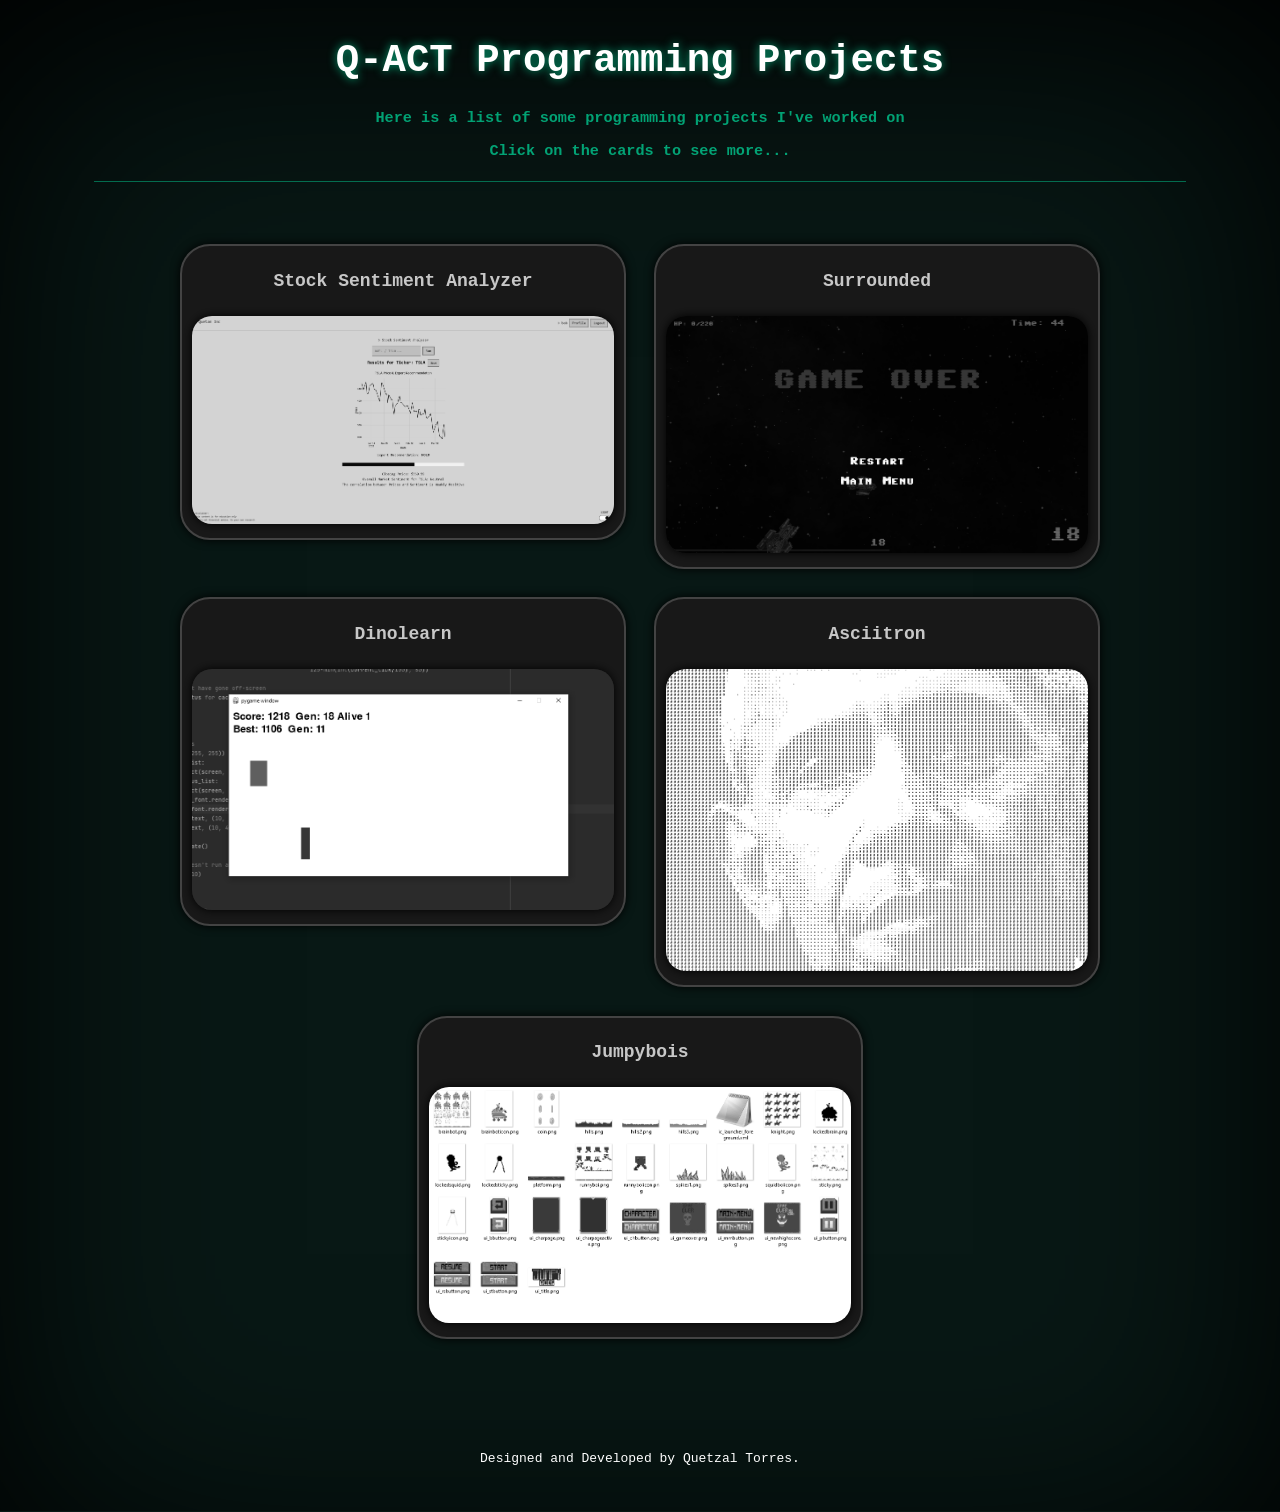
<file: index.html>
<!DOCTYPE html>
<html lang = "en">
    <head>
        <title>Q-ACT Programming Projects</title>
        <meta charset = "utf-8">
        <link rel="stylesheet" href="../css/index.css">
    </head>
    <body>
        <!--Header for index page-->
        <header style="--aorder: 1;">
            <h1>Q-ACT Programming Projects</h1>
            <div>
                <h3>Here is a list of some programming projects I've worked on</h3>
                <h3>Click on the cards to see more...</h3>               
            </div>
        </header>
        <!--Cards to navigate to different pages-->
        <section>
            <a href="pages/StockSentiment.html">
                <div class = "card" style = "--aorder: 2;">
                    <div class = "ctext">
                        <h2>Stock Sentiment Analyzer</h2></div>
                    <div class = "cardimg">
                        <img src="img/sst.png" width = "100%" alt="">
                    </div>
                </div>                
            </a>

            <a href="pages/Surrounded.html">
                <div class = "card" style = "--aorder: 3;">
                    <div class = "ctext">
                        <h2>Surrounded</h2></div>
                    <div class = "cardimg">
                        <img src="img/surrounded.png" width = "100%" alt="">
                    </div>
                </div>
            </a>
            
            <a href="pages/DinoLearn.html">
                <div class = "card" style = "--aorder: 4;">
                    <div class = "ctext">
                        <h2>Dinolearn</h2></div>
                    <div class = "cardimg">
                        <img src="img/dinolearn.png" width = "100%" alt="">
                    </div>
                </div>
            </a>
            
            <a href="pages/Asciitron.html">
                <div class = "card" style = "--aorder: 5;">
                    <div class = "ctext">
                        <h2>Asciitron</h2></div>
                    <div class = "cardimg">
                        <img src="img/ascii.png" width = "100%" alt="">
                    </div>
                </div>
            </a>
                
            <a href="pages/JumpyBois.html">
                <div class = "card" style = "--aorder: 6;">
                    <div class = "ctext">
                        <h2>Jumpybois</h2></div>
                    <div class = "cardimg">
                        <img src="img/jumpysprites.png" width = "100%" alt="">
                    </div>
                </div>
            </a>
        </section>
        <footer>
            <p>Designed and Developed by Quetzal Torres.</p>
        </footer>
    </body>
</html>
</file>
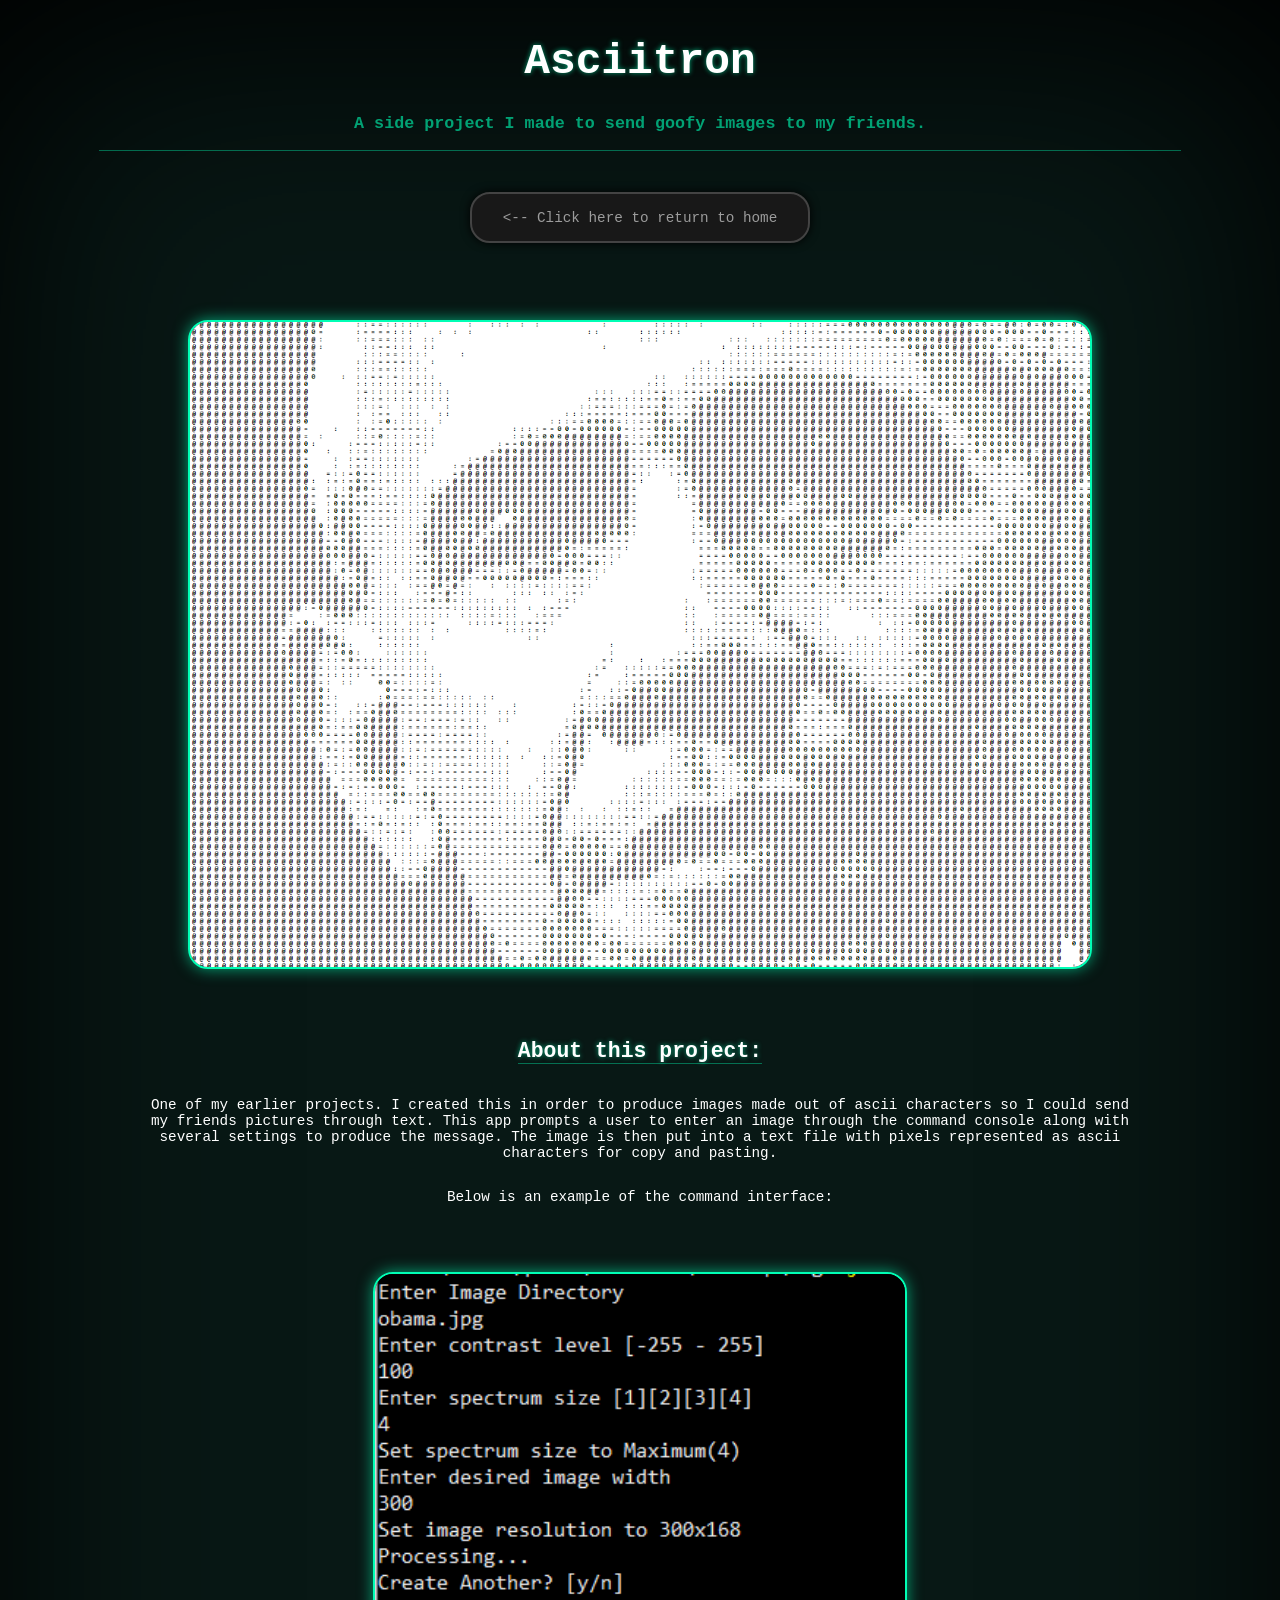
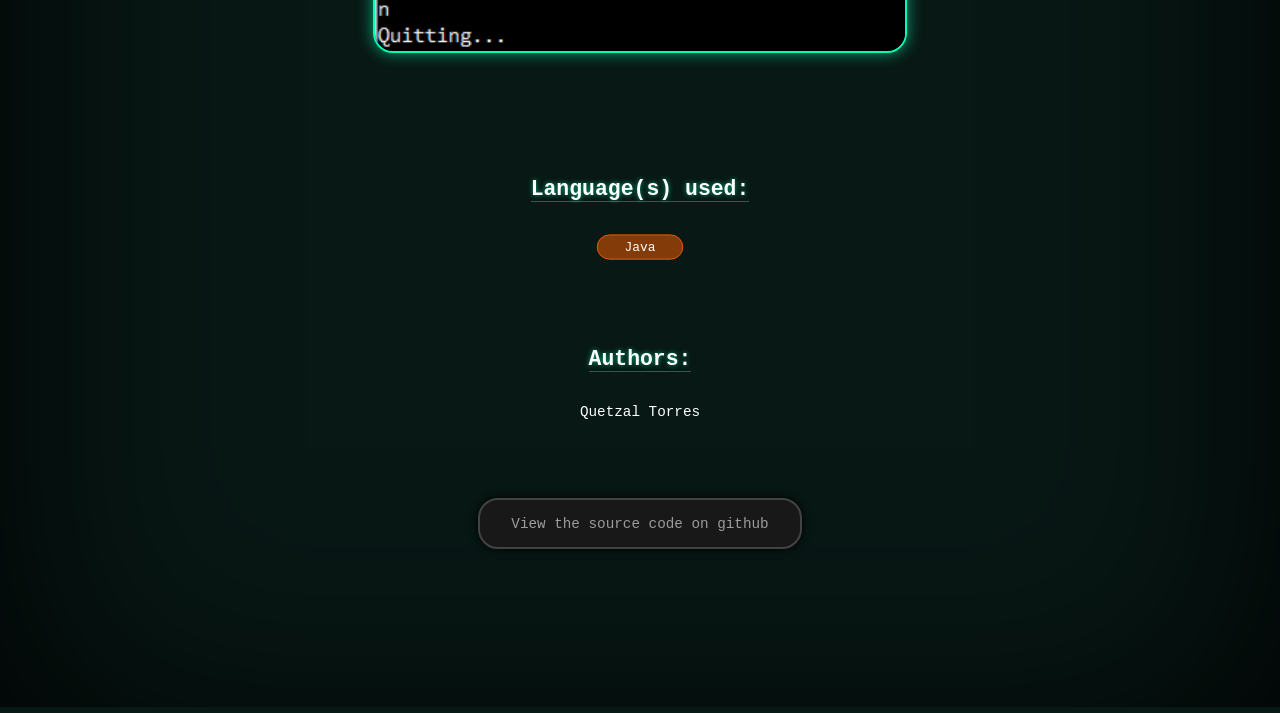
<file: pages/Asciitron.html>
<!DOCTYPE html>
<html lang = "en">
    <head>
        <title>About Asciitron</title>
        <meta charset = "utf-8">
        <link rel="stylesheet" href="../css/project.css">
    </head>
    <body>
       
        <header style="--aorder: 1;">
            <h1>Asciitron</h1>
            <h3>A side project I made to send goofy images to my friends.</h3>
        </header>
        <section style="--aorder: 2;">
             <a href="../index.html"> 
                <div class = "button">
                    <div class = "btext">
                        <p>&lt;-- Click here to return to home</p>
                    </div>
                </div>
            </a>
            <img src="../img/ascii.png" width = 100% alt="">
            <h1>About this project:</h1>
            <p>One of my earlier projects. I created this in order to produce images made out of ascii characters so I could send my friends pictures through text. This app prompts a user to enter
            an image through the command console along with several settings to produce the message. The image is then put into a text file with pixels represented as ascii characters for copy and pasting.</p>
            <p>Below is an example of the command interface:</p>
            <img src="../img/asciiconsole.png" width = 50% alt="">
            <h2>Language(s) used: </h2>
            <div class = "langs">
                <div class = "java"><p>Java</p></div>
            </div>
            <h2>Authors: </h2>
            <p>Quetzal Torres</p>
            <br>
            <br>
            <br>
            <a href="https://github.com/Q-ACT/Asciitron">
                <div class = "button">
                    <div class = "btext">
                        <p>View the source code on github</p>
                    </div>
                </div>
            </a>  
        </section>
    </body>
</html>
</file>
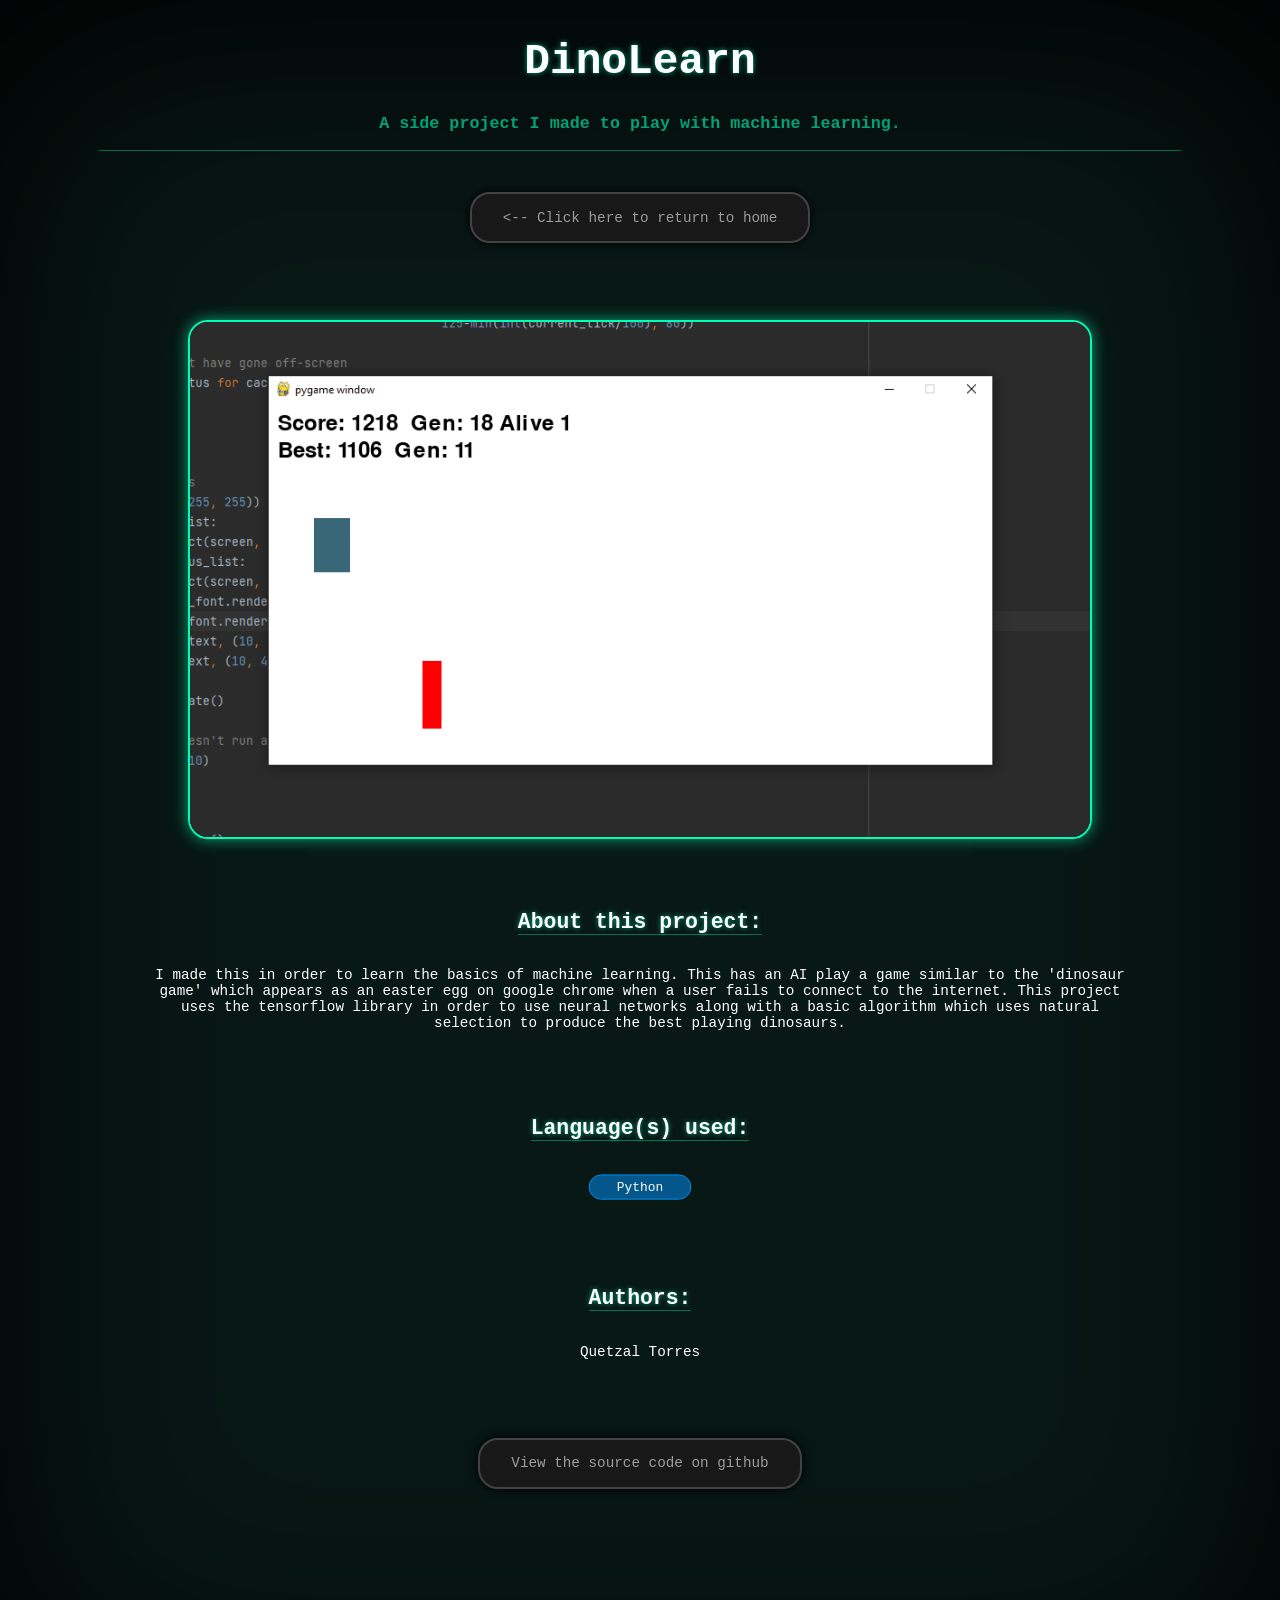
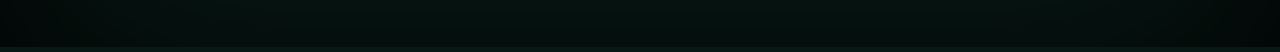
<file: pages/DinoLearn.html>
<!DOCTYPE html>
<html lang = "en">
    <head>
        <title>About Dinolearn</title>
        <meta charset = "utf-8">
        <link rel="stylesheet" href="../css/project.css">
    </head>
    <body>

        <header style="--aorder: 1;">
            <h1>DinoLearn</h1>
            <h3>A side project I made to play with machine learning.</h3>
        </header>
        <section style="--aorder: 2;">
            <a href="../index.html"> 
                <div class = "button">
                    <div class = "btext">
                        <p>&lt;-- Click here to return to home</p>
                    </div>
                </div>
            </a>
            <img src="../img/dinolearn.png" width = 100% alt="">
            <h1>About this project:</h1>
            <p>I made this in order to learn the basics of machine learning. This has an AI play a game similar to the 'dinosaur game' which 
            appears as an easter egg on google chrome when a user fails to connect to the internet. This project uses the tensorflow library in order to use
            neural networks along with a basic algorithm which uses natural selection to produce the best playing dinosaurs.</p>
            <h2>Language(s) used: </h2>
            <div class = langs>
                <div class = python>
                    <p>Python</p>
                </div>
            </div>
            <h2>Authors: </h2>
            <p>Quetzal Torres</p>
            <br>
            <br>
            <br>
            <a href="https://github.com/Q-ACT/DinoLearn">
                <div class = "button">
                    <div class = "btext">
                        <p>View the source code on github</p>
                    </div>
                </div>
            </a>
        </section>
    </body>
</html>
</file>
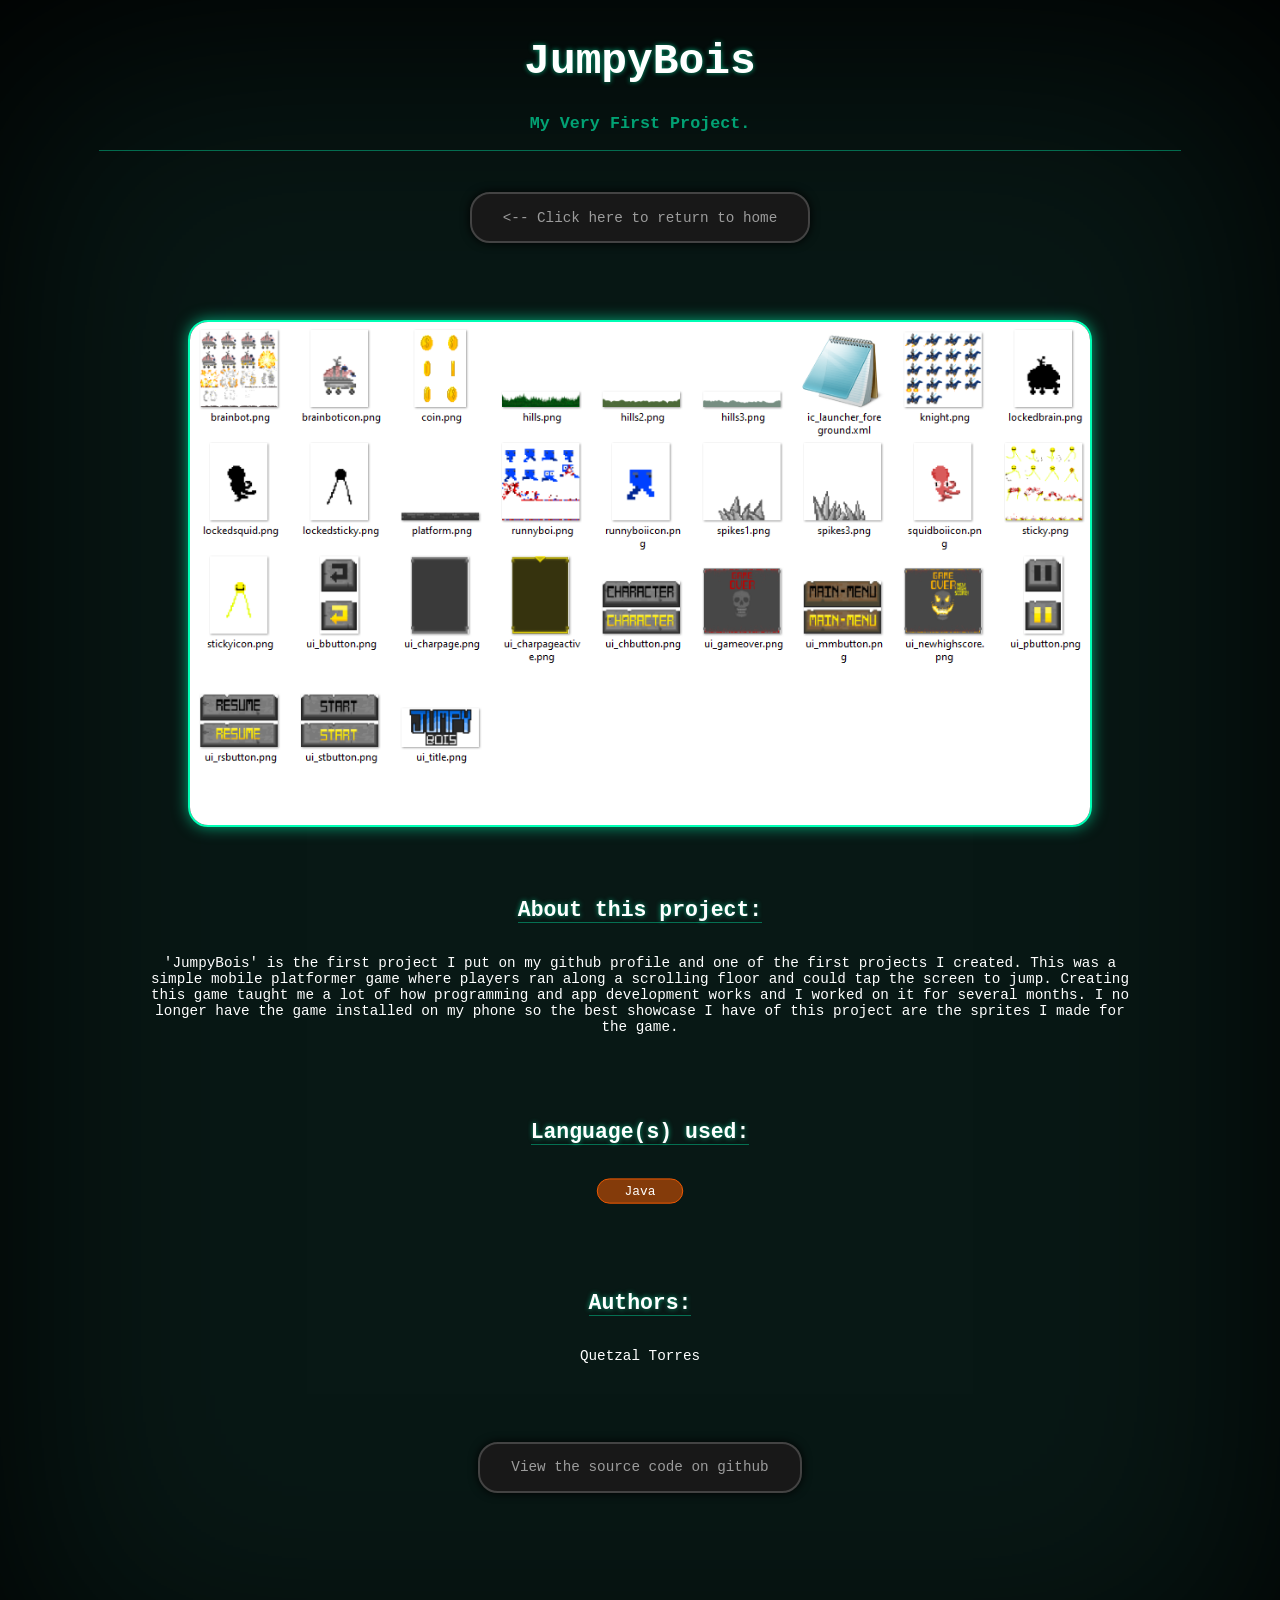
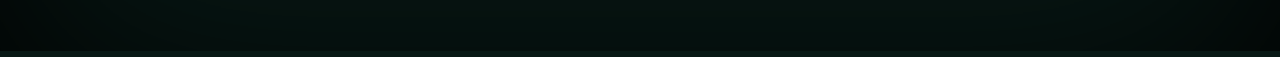
<file: pages/JumpyBois.html>
<!DOCTYPE html>
<html lang = "en">
    <head>
        <title>About JumpyBois</title>
        <meta charset = "utf-8">
        <link rel="stylesheet" href="../css/project.css">
    </head>
    <body>

        <header style="--aorder: 1;">
            <h1>JumpyBois</h1>
            <h3>My Very First Project.</h3>
        </header>
        <section style="--aorder: 2;">
            <a href="../index.html"> 
                <div class = "button">
                    <div class = "btext">
                        <p>&lt;-- Click here to return to home</p>
                    </div>
                </div>
            </a>
            <img src="../img/jumpysprites.png" width = 100% alt="">
            <h1>About this project:</h1>
            <p>'JumpyBois' is the first project I put on my github profile and one of the first projects I created. 
                This was a simple mobile platformer game where players ran along a scrolling floor and could tap the screen to jump. 
                Creating this game taught me a lot of how programming and app development works and I worked on it for several months.
                I no longer have the game installed on my phone so the best showcase I have of this project are the sprites I made for the game.</p>
            <h2>Language(s) used: </h2>
            <div class = langs>
                <div class = java>
                    <p>Java</p>
                </div>
            </div>
            <h2>Authors: </h2>
            <p>Quetzal Torres</p>
            <br>
            <br>
            <br>
            <a href="https://github.com/Q-ACT/JumpyBois">
                <div class = "button">
                    <div class = "btext">
                        <p>View the source code on github</p>
                    </div>
                </div>
            </a>
        </section>
    </body>
</html>
</file>
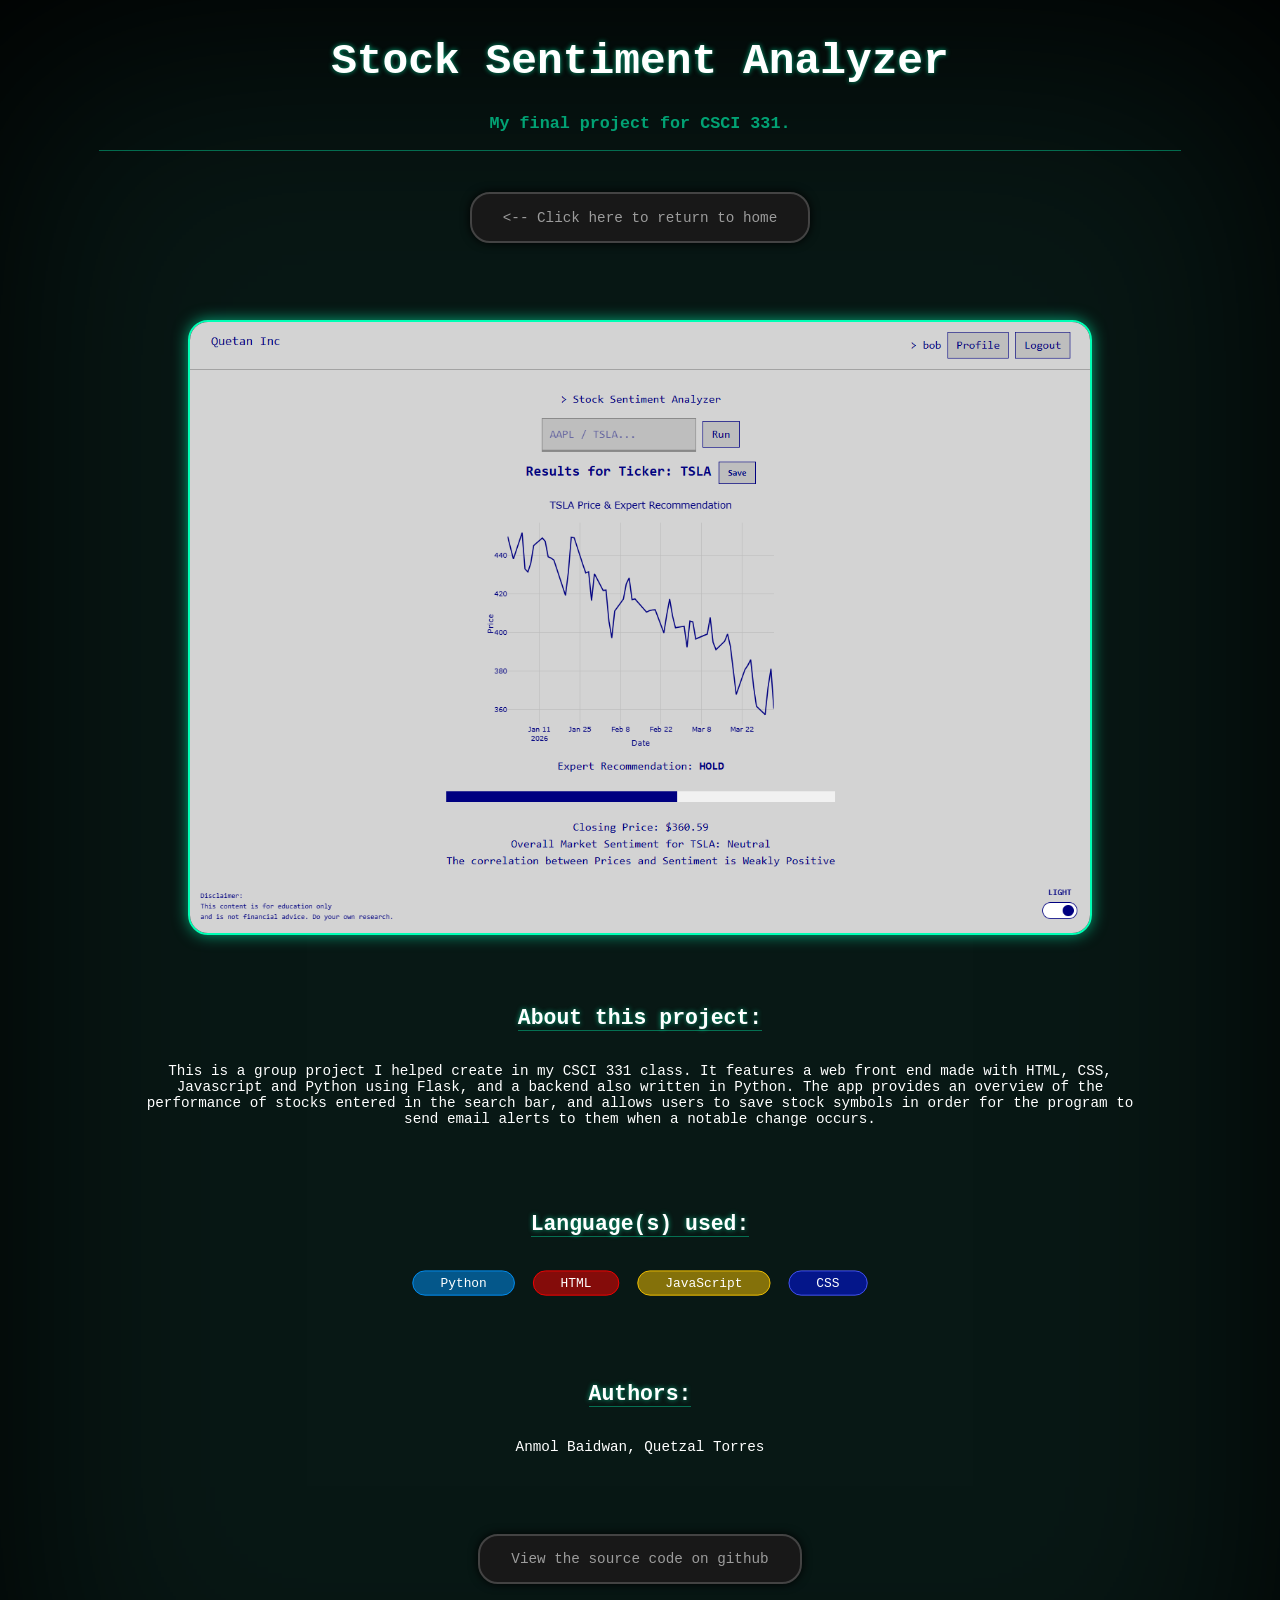
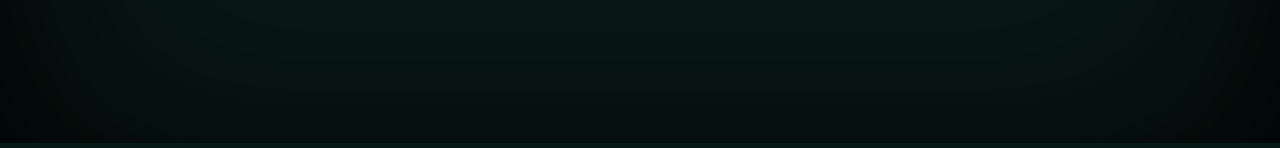
<file: pages/StockSentiment.html>
<!DOCTYPE html>
<html lang = "en">
    <head>
        <title>About Stock Sentiment Analyzer</title>
        <meta charset = "utf-8">
        <link rel="stylesheet" href="../css/project.css">
    </head>
    <body>
        <header style="--aorder: 1;">
            <h1>Stock Sentiment Analyzer</h1>
            <h3>My final project for CSCI 331.</h3>
        </header>
        <section style="--aorder: 2;">
            <a href="../index.html"> 
                <div class = "button">
                    <div class = "btext">
                        <p>&lt;-- Click here to return to home</p>
                    </div>
                </div>
            </a>
            <img src="../img/sst2.png" width = 100% alt="">
            <h1>About this project:</h1>
            <p>This is a group project I helped create in my CSCI 331 class. It features a web front end made with HTML, CSS, Javascript and Python using Flask, and a backend 
                also written in Python. The app provides an overview of the performance of stocks entered in the search bar, and allows users to save stock symbols in order for the program to send email alerts to them when a notable change occurs.</p>
            <h2>Language(s) used: </h2>
            <div class = "langs">
                <div class = "python">
                <p>Python</p>
                </div>
                <div class = "html">
                    <p>HTML</p>
                </div>
                <div class = javascript>
                    <p>JavaScript</p>
                </div>
                <div class = css>
                    <p>CSS</p>
                </div>
            </div>
            <h2>Authors: </h2>
            <p>Anmol Baidwan, Quetzal Torres </p>
            <br>
            <br>
            <br>
            <a href="https://github.com/anmolbaidwan/Stock-Sentiment-Tracker">
                <div class = "button">
                    <div class = "btext">
                        <p>View the source code on github</p>
                    </div>
                </div>
            </a>
        </section>
    </body>
</html>
</file>
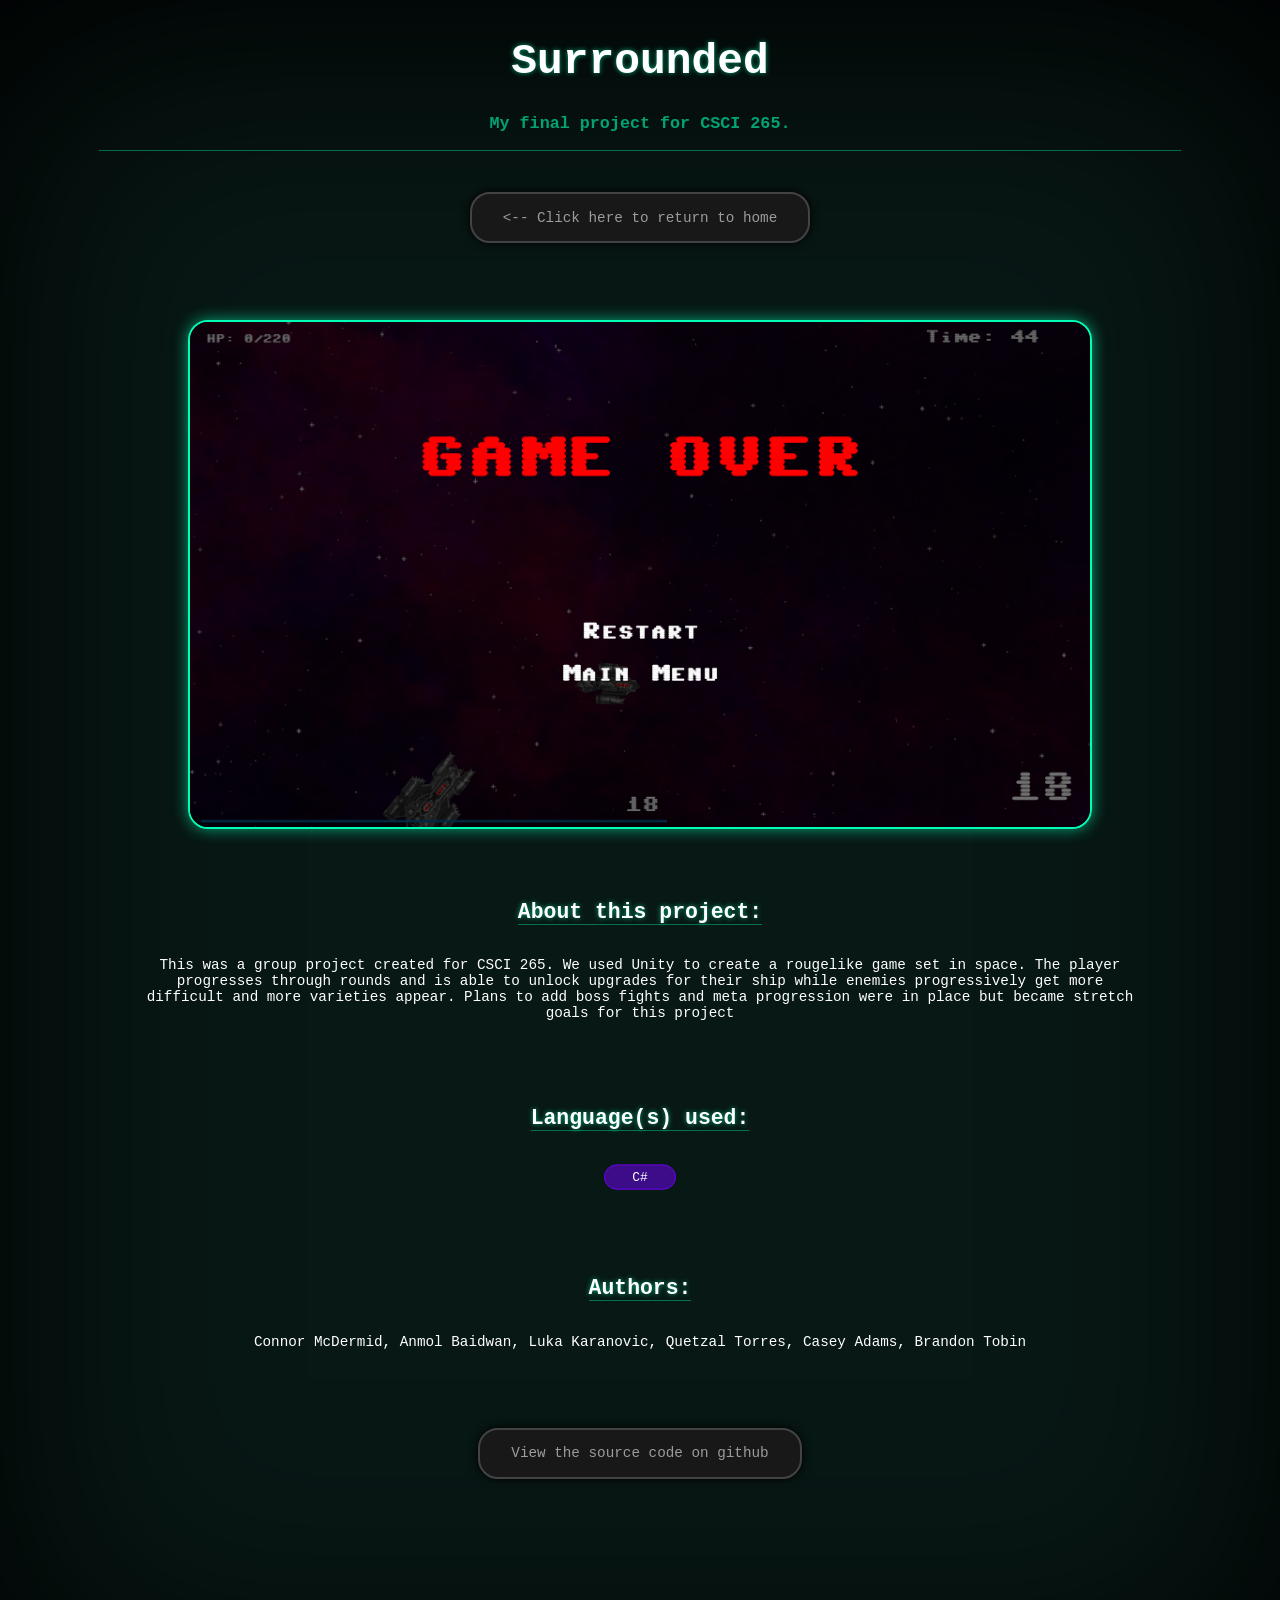
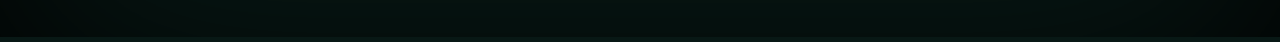
<file: pages/Surrounded.html>
<!DOCTYPE html>
<html lang = "en">
    <head>
        <title>About Surrounded</title>
        <meta charset = "utf-8">
        <link rel="stylesheet" href="../css/project.css">
    </head>
    <body>
        <header style="--aorder: 1;">
            <h1>Surrounded</h1>
            <h3>My final project for CSCI 265.</h3>
        </header>
        <section style="--aorder: 2;">
            <a href="../index.html"> 
                <div class = "button">
                    <div class = "btext">
                        <p>&lt;-- Click here to return to home</p>
                    </div>
                </div>
            </a>
            <img src="../img/surrounded.png" width = 100% alt="">
            <h1>About this project:</h1>
            <p>This was a group project created for CSCI 265. We used Unity to create a rougelike game set in space. 
                The player progresses through rounds and is able to unlock upgrades for their ship while enemies 
                progressively get more difficult and more varieties appear. Plans to add boss fights and meta progression were in place but became stretch goals for this project</p>
            <h2>Language(s) used: </h2>
            <div class = langs>
                <div class = csharp>
                    <p>C#</p>
                </div>
            </div>
            <h2>Authors: </h2>
            <p>Connor McDermid, Anmol Baidwan, Luka Karanovic, Quetzal Torres, Casey Adams, Brandon Tobin</p>
            <br>
            <br>
            <br>
            <a href="https://github.com/wehaventdecided/surrounded">
                <div class = "button">
                    <div class = "btext">
                        <p>View the source code on github</p>
                    </div>
                </div>
            </a>
        </section>
    </body>
</html>
</file>
<file: css/index.css>
html{
    box-shadow: inset 0 50px 10000px #000000;
    background-color: #081815;
}
@keyframes loadheader {
    from {
        opacity: 0;
        transform: translateY(-10%);
        scale: 110%;
    }
    to {
        opacity: 1;
        transform: translateY(0);
        scale: 100%;
    }
}
@keyframes loadfadein {
    from {
        opacity: 0;
        transform: translateY(10%);
        scale: 110%;
    }
    to {
        opacity: 1;
        transform: translateY(0);
        scale: 100%;
    }
}

body {
    display: flex;
    flex-direction: column;
    align-items: center;
    font-family: monospace;
    margin-inline: 3%;
}
h1 {
    text-shadow: 0 0 10px rgba(0, 255, 181, 0.61);
    font-size: 300%;
}
h3 {
    color: rgba(0, 255, 181, 0.61)
}
header {
    text-align: center;
    color: rgb(255, 255, 255);
    padding: 5px;
    margin-bottom: 2%;
    border-bottom: 1px solid rgba(0, 255, 181, 0.38);
    width: 90%;
    animation: 0.5s loadheader backwards;
    animation-delay: calc(var(--aorder) * 200ms);
}
footer {
    color: rgb(255, 255, 255);
    padding-top: 5%;
    padding-bottom: 2%;
}
section {
    padding: 2%;
    display: flex;
    flex-wrap: wrap;
    justify-content: center;
}
img {
    border-radius: 20px;
    box-shadow: 0 0 10px #000;
}
.card {
    display: flex;
    flex-direction: column;
    text-align: center;
    background-color: #181818;
    transition: 0.3s;
    padding: 10px;
    margin: 3%;
    border: 2px solid #434343;
    box-shadow: 0 0 10px;
    border-radius: 30px;
    animation: 0.5s loadfadein backwards;
    animation-delay: calc(var(--aorder) * 200ms);
}
.ctext {
    font-size: small;
    margin-bottom: 10px;
    color: #c7c7c7;
    transition: 0.3s;
    /*box-shadow: inset 0 0 10px #000000;*/
    border-radius: 10px;
}
.cardimg {
    transition: 0.3s;
    filter: grayscale();
    max-width: 450px;
}
a {
    text-decoration: none;
    color: #000000;
}
.card:hover .ctext{
    color: #00ffb5;
}
.card:hover {
    border: 2px solid #00ffb5;
    color: #00ffb5;
    transform: scale(103%);
}
.card:hover .cardimg {
    filter: none;
}

/*CSS for mobile users*/
@media (pointer: coarse)
{
    html {
        font-size: 150%;
    }
    body {
        margin-bottom: 15%;
    }
    header {
        text-align: center;
        color: rgb(255, 255, 255);
        padding: 5%;
        margin-bottom: 5%;
        font-size: larger;
    }
    section {
        display: flex;
        flex-direction: column;
        justify-content: center;
    }
    .ctext {
        font-size: x-large;
        margin-bottom: 5px;
    }
    .cardimg {
        transition: 0.3s;
        filter: grayscale();
        max-width: fit-content;
    }
    a {
        text-decoration: none;
        color: #000000;
    }
    .card:active {
        color: #00ffb5;
    }
    .card:active .cardimg {
        filter: none;
    }                
}
</file>
<file: css/project.css>
html{
    box-shadow: inset 0 50px 10000px #000000;
    font-size: 110%; 
}

@keyframes loadheader {
    from {
        opacity: 0;
        transform: translateY(-10%);
        scale : 110%;
    }
    to {
        opacity: 1;
        transform: translateY(0);
        scale : 100%;
    }
}
@keyframes loadbody {
    from {
        opacity: 0;
        transform: translateY(10%);
        scale : 105%;
    }
    to {
        opacity: 1;
        transform: translateY(0);
        scale : 100%;
    }
}

h1 {
    text-shadow: 0 0 5px rgba(0, 255, 181, 0.61);
}
h2 {
    --aorder: 5;
    padding-top: 5%;
    text-shadow: 0 0 5px rgba(0, 255, 181, 0.61);
    border-bottom: 1px solid rgba(0, 255, 181, 0.38);
    animation: 0.5s loadbody backwards;
    animation-delay: calc(var(--aorder) * 150ms);
}
h3 {
    color: rgba(0, 255, 181, 0.61)
}
body {
    display: flex;
    flex-direction: column;
    align-items: center;
    background-color: #081815;
    font-family: monospace;
    padding-bottom: 10%;
    margin-inline: 3%;
}
header {
    --aorder: 1;
    text-align: center;
    color: rgb(255, 255, 255);
    margin-bottom: 2%;
    border-bottom: 1px solid rgba(0, 255, 181, 0.38);
    width: 90%;
    animation: 0.5s loadheader backwards;
    animation-delay: calc(var(--aorder) * 150ms);
}

header h1{
    font-size: 300%;
}

section {
    display: flex;
    color: rgb(255, 255, 255);
    flex-direction: column;
    align-items: center;
    justify-content: center;
}

img {
    --aorder: 3;
    margin-top: 5%;
    margin-bottom: 5%;
    max-width: 900px;
    box-shadow: 0 0 15px rgba(0, 255, 181, 0.61);
    border-radius: 20px;
    border: 2px solid #00ffb5;
    animation: 0.5s loadbody backwards;
    animation-delay: calc(var(--aorder) * 150ms);
}

section h1{
    --aorder: 4;
    border-bottom: 1px solid rgba(0, 255, 181, 0.38);
    animation: 0.5s loadbody backwards;
    animation-delay: calc(var(--aorder) * 150ms);
}

p {
    --aorder: 5;
    text-align: center;
    padding-inline: 30px;
    max-width: 1000px;
    animation: 0.5s loadbody backwards;
    animation-delay: calc(var(--aorder) * 150ms);
}
a {
    text-decoration: none;
}
.btext {
    color: #9c9c9c;
    transition: 0.3s;
}
.button {
    --aorder: 2;
    text-align: center;
    background-color: #181818;
    border: 2px solid #434343;
    border-radius: 20px;
    box-shadow: 0 0 10px #000;
    transition: 0.3s;
    padding: 1px;
    animation: 0.5s loadheader backwards;
    animation-delay: calc(var(--aorder) * 150ms);
    margin-top: 5%;
    margin-bottom: 7%;
}
.button:hover .btext{
    color: #00ffb5;
}
.button:hover {
    color: #00ffb5;
    scale: 105%;
    border: 2px solid #00ffb5;
    box-shadow: 0 0 10px #00ffb5;
}
.langs {
    display: flex;
    justify-content: center;
    scale: 90%;
    width: 90%;
}
.langs > * {
    --aorder: 6;
    padding-inline:10px;
    animation: 0.5s loadbody backwards;
    animation-delay: calc(var(--aorder) * 150ms);
}
.java p{
    background-color:  rgba(255, 94, 0, 0.5);;
    border: solid 0.5mm #ff5e00;
    border-radius: 10000px;
    padding-block: 5px;
    justify-content: center;
}
.css p{
    background-color:  rgba(0, 20, 255, 0.5);;
    border: solid 0.5mm rgb(73, 88, 255);
    border-radius: 10000px;
    padding-block: 5px;
    justify-content: center;
}
.html p{
    background-color:  rgba(255, 0, 0, 0.5);;
    border: solid 0.5mm #ff0000;
    border-radius: 10000px;
    padding-block: 5px;
    justify-content: center;
}
.javascript p{
    background-color:  rgba(255, 202, 0, 0.5);;
    border: solid 0.5mm #ffca00;
    border-radius: 10000px;
    padding-block: 5px;
    justify-content: center;
}
.csharp p{
    background-color:  rgba(117, 0, 255, 0.49);;
    border: solid 0.5mm #7500ff;
    border-radius: 10000px;
    padding-block: 5px;
    justify-content: center;
}
.python p{
    background-color:  rgba(0, 149, 255, 0.5);;
    border: solid 0.5mm #0095ff;
    border-radius: 10000px;
    padding-block: 5px;
    justify-content: center;
}
/*CSS for mobile users*/
@media (pointer: coarse)
{
    body {
        margin-bottom: 15%;
        margin-top: 5%;
    }
    header h1{
        border-bottom: none;
    }
    html {
        font-size: 200%; 
    }
    header {
        text-align: center;
        color: rgb(255, 255, 255);
    }
    p {
        font-size: xx-large;
    }
    a {
        transition: 0.3s;
        text-decoration: none;
        color: #c7c7c7;
    }
    img {
        max-width: fit-content;
    }
}
</file>
